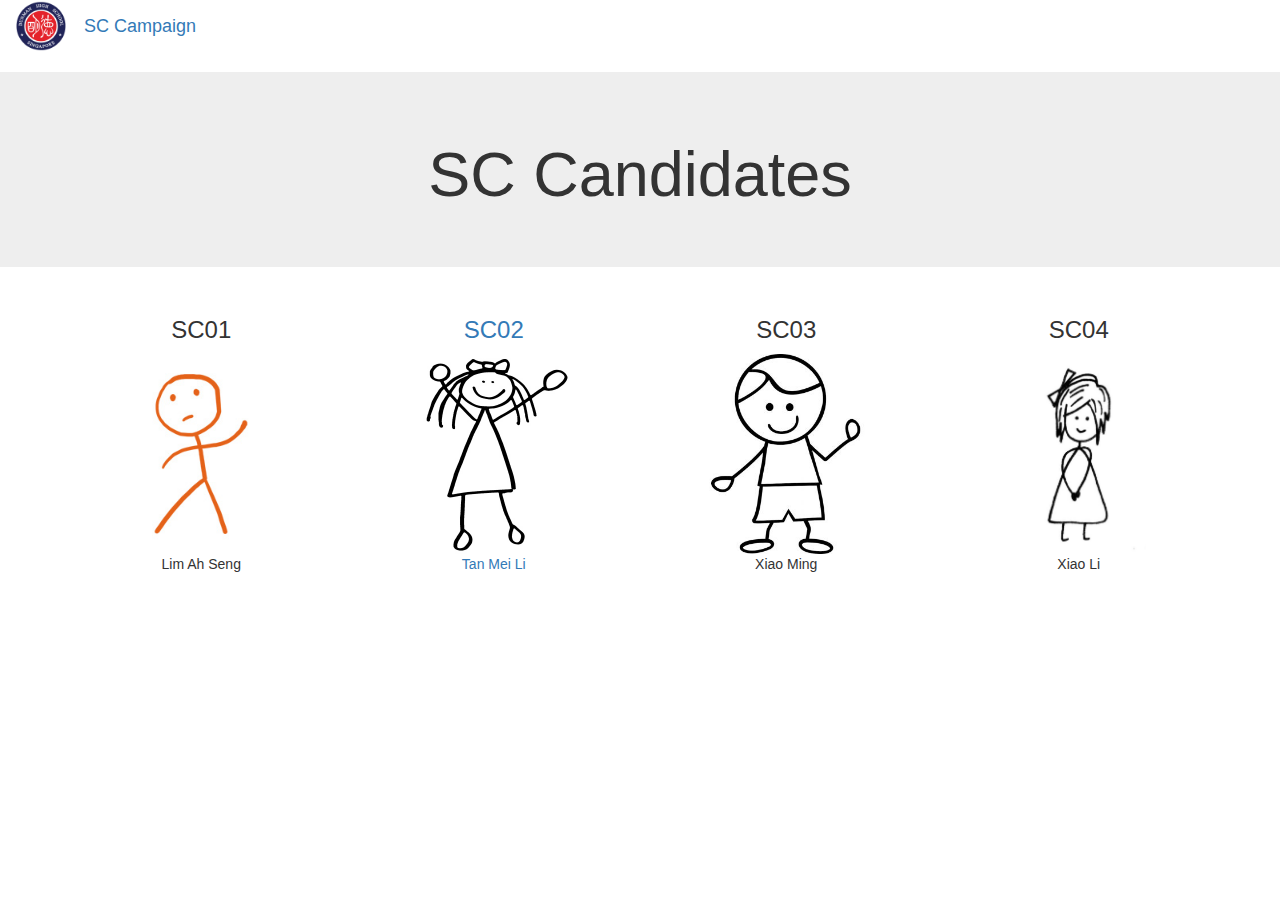
<file: index.html>
<!DOCTYPE html>
<html lang="en">

<head>
    <title>Bootstrap Example</title>
    <meta charset="utf-8">
    <meta name="viewport" content="width=device-width, initial-scale=1">
    <link rel="stylesheet" href="https://maxcdn.bootstrapcdn.com/bootstrap/3.4.1/css/bootstrap.min.css">
    <script src="https://ajax.googleapis.com/ajax/libs/jquery/3.4.1/jquery.min.js"></script>
    <script src="https://maxcdn.bootstrapcdn.com/bootstrap/3.4.1/js/bootstrap.min.js"></script>

    <link rel="stylesheet" href="assets/css/index.css">
</head>

<body>

    <nav class="navbar ">
        <div class="container-fluid">
            <div class="navbar-header">
                <button type="button" class="navbar-toggle" data-toggle="collapse" data-target="#myNavbar">
                    <span class="icon-bar"></span>
                    <span class="icon-bar"></span>
                    <span class="icon-bar"></span>
                </button>
                <a class="navbar-left"><img src="assets/img/school-logo.png" height="50" width:="50"></a>
                <a class="navbar-brand" href="index.html">SC Campaign</a>
            </div>
            <!--div class="collapse navbar-collapse" id="myNavbar">
                <ul class="nav navbar-nav">
                    <li class="active"><a href="/">Home</a></li>
                    <li class="dropdown">
                        <a class="dropdown-toggle" data-toggle="dropdown" href="#">Page 1 <span class="caret"></span></a>
                        <ul class="dropdown-menu">
                            <li><a href="#">Page 1-1</a></li>
                            <li><a href="#">Page 1-2</a></li>
                            <li><a href="#">Page 1-3</a></li>
                        </ul>
                    </li>
                    <li><a href="#">Page 2</a></li>
                    <li><a href="#">Page 3</a></li>
                </ul>
                <ul class="nav navbar-nav navbar-right">
                    <li><a href="#"><span class="glyphicon glyphicon-user"></span> Sign Up</a></li>
                    <li><a href="#"><span class="glyphicon glyphicon-log-in"></span> Login</a></li>
                </ul>
            </!--div-->
        </div>
    </nav>

    <div class="jumbotron text-center">
        <h1>SC Candidates</h1>
    </div>

    <div class="container">
        <div class="row text-center">
            <div class="col-sm-3" data-toggle="modal" data-target="#modal_demo">
                <h3>SC01</h3>
                    <img src="assets/img/student-data/demo-profile-1.png" height="200" width:="200">
                <p class="name">Lim Ah Seng</p>
            </div>
            <div class="col-sm-3">
                <a href="candidates/sc02.html">
                <h3>SC02</h3>
                <img src="assets/img/student-data/demo-profile-2.png" height="200" width:="200">
                <p class="name">Tan Mei Li</p>
                </a>
            </div>
            <div class="col-sm-3" data-toggle="modal" data-target="#modal_demo">
                <h3>SC03</h3>
                <img src="assets/img/student-data/demo-profile-3.png" height="200" width:="200">
                <p class="name">Xiao Ming</p>
            </div>
            <div class="col-sm-3" data-toggle="modal" data-target="#modal_demo">
                <h3>SC04</h3>
                <img src="assets/img/student-data/demo-profile-4.png" height="200" width:="200">
                <p class="name">Xiao Li</p>
            </div>
        </div>
    </div>

    <div id="modal_demo" class="modal fade" role="dialog">
        <div class="modal-dialog modal-lg text-center">
    
            <!-- Modal content-->
            <div class="modal-content">
                <div class="modal-header">
                    <button type="button" class="close" data-dismiss="modal">&times;</button>
                    <h2 class="modal-title">SC01</h2>
                </div>
                
                <!-- Insert Youtube link below -->
                <iframe width="100%" height="500" src="https://www.youtube.com/embed/F1M6j4kiaNs" 
                allowfullscreen="allowfullscreen"
                mozallowfullscreen="mozallowfullscreen" 
                msallowfullscreen="msallowfullscreen" 
                oallowfullscreen="oallowfullscreen" 
                webkitallowfullscreen="webkitallowfullscreen">
                </iframe>

                <!-- Insert instagram embed link here -->
                <blockquote class="instagram-media" data-instgrm-captioned
                    data-instgrm-permalink="https://www.instagram.com/tv/B-bpzPOg8gq/?utm_source=ig_embed&amp;utm_campaign=loading"
                    data-instgrm-version="12"
                    style=" background:#FFF; border:0; border-radius:3px; box-shadow:0 0 1px 0 rgba(0,0,0,0.5),0 1px 10px 0 rgba(0,0,0,0.15); margin: 1px; max-width:540px; min-width:326px; padding:0; width:99.375%; width:-webkit-calc(100% - 2px); width:calc(100% - 2px);">
                    <div style="padding:16px;"> <a
                            href="https://www.instagram.com/tv/B-bpzPOg8gq/?utm_source=ig_embed&amp;utm_campaign=loading"
                            style=" background:#FFFFFF; line-height:0; padding:0 0; text-align:center; text-decoration:none; width:100%;"
                            target="_blank">
                            <div style=" display: flex; flex-direction: row; align-items: center;">
                                <div
                                    style="background-color: #F4F4F4; border-radius: 50%; flex-grow: 0; height: 40px; margin-right: 14px; width: 40px;">
                                </div>
                                <div style="display: flex; flex-direction: column; flex-grow: 1; justify-content: center;">
                                    <div
                                        style=" background-color: #F4F4F4; border-radius: 4px; flex-grow: 0; height: 14px; margin-bottom: 6px; width: 100px;">
                                    </div>
                                    <div
                                        style=" background-color: #F4F4F4; border-radius: 4px; flex-grow: 0; height: 14px; width: 60px;">
                                    </div>
                                </div>
                            </div>
                            <div style="padding: 19% 0;"></div>
                            <div style="display:block; height:50px; margin:0 auto 12px; width:50px;"><svg width="50px" height="50px"
                                    viewBox="0 0 60 60" version="1.1" xmlns="https://www.w3.org/2000/svg"
                                    xmlns:xlink="https://www.w3.org/1999/xlink">
                                    <g stroke="none" stroke-width="1" fill="none" fill-rule="evenodd">
                                        <g transform="translate(-511.000000, -20.000000)" fill="#000000">
                                            <g>
                                                <path
                                                    d="M556.869,30.41 C554.814,30.41 553.148,32.076 553.148,34.131 C553.148,36.186 554.814,37.852 556.869,37.852 C558.924,37.852 560.59,36.186 560.59,34.131 C560.59,32.076 558.924,30.41 556.869,30.41 M541,60.657 C535.114,60.657 530.342,55.887 530.342,50 C530.342,44.114 535.114,39.342 541,39.342 C546.887,39.342 551.658,44.114 551.658,50 C551.658,55.887 546.887,60.657 541,60.657 M541,33.886 C532.1,33.886 524.886,41.1 524.886,50 C524.886,58.899 532.1,66.113 541,66.113 C549.9,66.113 557.115,58.899 557.115,50 C557.115,41.1 549.9,33.886 541,33.886 M565.378,62.101 C565.244,65.022 564.756,66.606 564.346,67.663 C563.803,69.06 563.154,70.057 562.106,71.106 C561.058,72.155 560.06,72.803 558.662,73.347 C557.607,73.757 556.021,74.244 553.102,74.378 C549.944,74.521 548.997,74.552 541,74.552 C533.003,74.552 532.056,74.521 528.898,74.378 C525.979,74.244 524.393,73.757 523.338,73.347 C521.94,72.803 520.942,72.155 519.894,71.106 C518.846,70.057 518.197,69.06 517.654,67.663 C517.244,66.606 516.755,65.022 516.623,62.101 C516.479,58.943 516.448,57.996 516.448,50 C516.448,42.003 516.479,41.056 516.623,37.899 C516.755,34.978 517.244,33.391 517.654,32.338 C518.197,30.938 518.846,29.942 519.894,28.894 C520.942,27.846 521.94,27.196 523.338,26.654 C524.393,26.244 525.979,25.756 528.898,25.623 C532.057,25.479 533.004,25.448 541,25.448 C548.997,25.448 549.943,25.479 553.102,25.623 C556.021,25.756 557.607,26.244 558.662,26.654 C560.06,27.196 561.058,27.846 562.106,28.894 C563.154,29.942 563.803,30.938 564.346,32.338 C564.756,33.391 565.244,34.978 565.378,37.899 C565.522,41.056 565.552,42.003 565.552,50 C565.552,57.996 565.522,58.943 565.378,62.101 M570.82,37.631 C570.674,34.438 570.167,32.258 569.425,30.349 C568.659,28.377 567.633,26.702 565.965,25.035 C564.297,23.368 562.623,22.342 560.652,21.575 C558.743,20.834 556.562,20.326 553.369,20.18 C550.169,20.033 549.148,20 541,20 C532.853,20 531.831,20.033 528.631,20.18 C525.438,20.326 523.257,20.834 521.349,21.575 C519.376,22.342 517.703,23.368 516.035,25.035 C514.368,26.702 513.342,28.377 512.574,30.349 C511.834,32.258 511.326,34.438 511.181,37.631 C511.035,40.831 511,41.851 511,50 C511,58.147 511.035,59.17 511.181,62.369 C511.326,65.562 511.834,67.743 512.574,69.651 C513.342,71.625 514.368,73.296 516.035,74.965 C517.703,76.634 519.376,77.658 521.349,78.425 C523.257,79.167 525.438,79.673 528.631,79.82 C531.831,79.965 532.853,80.001 541,80.001 C549.148,80.001 550.169,79.965 553.369,79.82 C556.562,79.673 558.743,79.167 560.652,78.425 C562.623,77.658 564.297,76.634 565.965,74.965 C567.633,73.296 568.659,71.625 569.425,69.651 C570.167,67.743 570.674,65.562 570.82,62.369 C570.966,59.17 571,58.147 571,50 C571,41.851 570.966,40.831 570.82,37.631">
                                                </path>
                                            </g>
                                        </g>
                                    </g>
                                </svg></div>
                            <div style="padding-top: 8px;">
                                <div
                                    style=" color:#3897f0; font-family:Arial,sans-serif; font-size:14px; font-style:normal; font-weight:550; line-height:18px;">
                                    View this post on Instagram</div>
                            </div>
                            <div style="padding: 12.5% 0;"></div>
                            <div style="display: flex; flex-direction: row; margin-bottom: 14px; align-items: center;">
                                <div>
                                    <div
                                        style="background-color: #F4F4F4; border-radius: 50%; height: 12.5px; width: 12.5px; transform: translateX(0px) translateY(7px);">
                                    </div>
                                    <div
                                        style="background-color: #F4F4F4; height: 12.5px; transform: rotate(-45deg) translateX(3px) translateY(1px); width: 12.5px; flex-grow: 0; margin-right: 14px; margin-left: 2px;">
                                    </div>
                                    <div
                                        style="background-color: #F4F4F4; border-radius: 50%; height: 12.5px; width: 12.5px; transform: translateX(9px) translateY(-18px);">
                                    </div>
                                </div>
                                <div style="margin-left: 8px;">
                                    <div
                                        style=" background-color: #F4F4F4; border-radius: 50%; flex-grow: 0; height: 20px; width: 20px;">
                                    </div>
                                    <div
                                        style=" width: 0; height: 0; border-top: 2px solid transparent; border-left: 6px solid #f4f4f4; border-bottom: 2px solid transparent; transform: translateX(16px) translateY(-4px) rotate(30deg)">
                                    </div>
                                </div>
                                <div style="margin-left: auto;">
                                    <div
                                        style=" width: 0px; border-top: 8px solid #F4F4F4; border-right: 8px solid transparent; transform: translateY(16px);">
                                    </div>
                                    <div
                                        style=" background-color: #F4F4F4; flex-grow: 0; height: 12px; width: 16px; transform: translateY(-4px);">
                                    </div>
                                    <div
                                        style=" width: 0; height: 0; border-top: 8px solid #F4F4F4; border-left: 8px solid transparent; transform: translateY(-4px) translateX(8px);">
                                    </div>
                                </div>
                            </div>
                        </a>
                        <p style=" margin:8px 0 0 0; padding:0 4px;"> <a
                                href="https://www.instagram.com/tv/B-bpzPOg8gq/?utm_source=ig_embed&amp;utm_campaign=loading"
                                style=" color:#000; font-family:Arial,sans-serif; font-size:14px; font-style:normal; font-weight:normal; line-height:17px; text-decoration:none; word-wrap:break-word;"
                                target="_blank">🤍❤️💙 Here’s a little throwback to some of the memorable events in Term 1 and hope that
                                everyone had a meaningful and enjoyable Term 1 together 🥰 Also, in light of the current situation of
                                COVID-19, Term 2 might not seem as exciting and joyous, but let’s all fight through the virus together
                                and make the most out of this ten weeks 😋 德明加油! ✨💪🏻 📸: @dhshoot_ and you #throwback #DHYPE</a></p>
                        <p
                            style=" color:#c9c8cd; font-family:Arial,sans-serif; font-size:14px; line-height:17px; margin-bottom:0; margin-top:8px; overflow:hidden; padding:8px 0 7px; text-align:center; text-overflow:ellipsis; white-space:nowrap;">
                            A post shared by <a href="https://www.instagram.com/_d.hype/?utm_source=ig_embed&amp;utm_campaign=loading"
                                style=" color:#c9c8cd; font-family:Arial,sans-serif; font-size:14px; font-style:normal; font-weight:normal; line-height:17px;"
                                target="_blank"> Dunman High School Official</a> (@_d.hype) on <time
                                style=" font-family:Arial,sans-serif; font-size:14px; line-height:17px;"
                                datetime="2020-04-01T08:53:11+00:00">Apr 1, 2020 at 1:53am PDT</time></p>
                    </div>
                </blockquote>
                <script async src="//www.instagram.com/embed.js"></script>
                
                <div class="modal-footer">
                    <button type="button" class="btn btn-primary" data-dismiss="modal">Close</button>
                </div>
            </div>
        </div>
    </div>

</body>

</html>
</file>
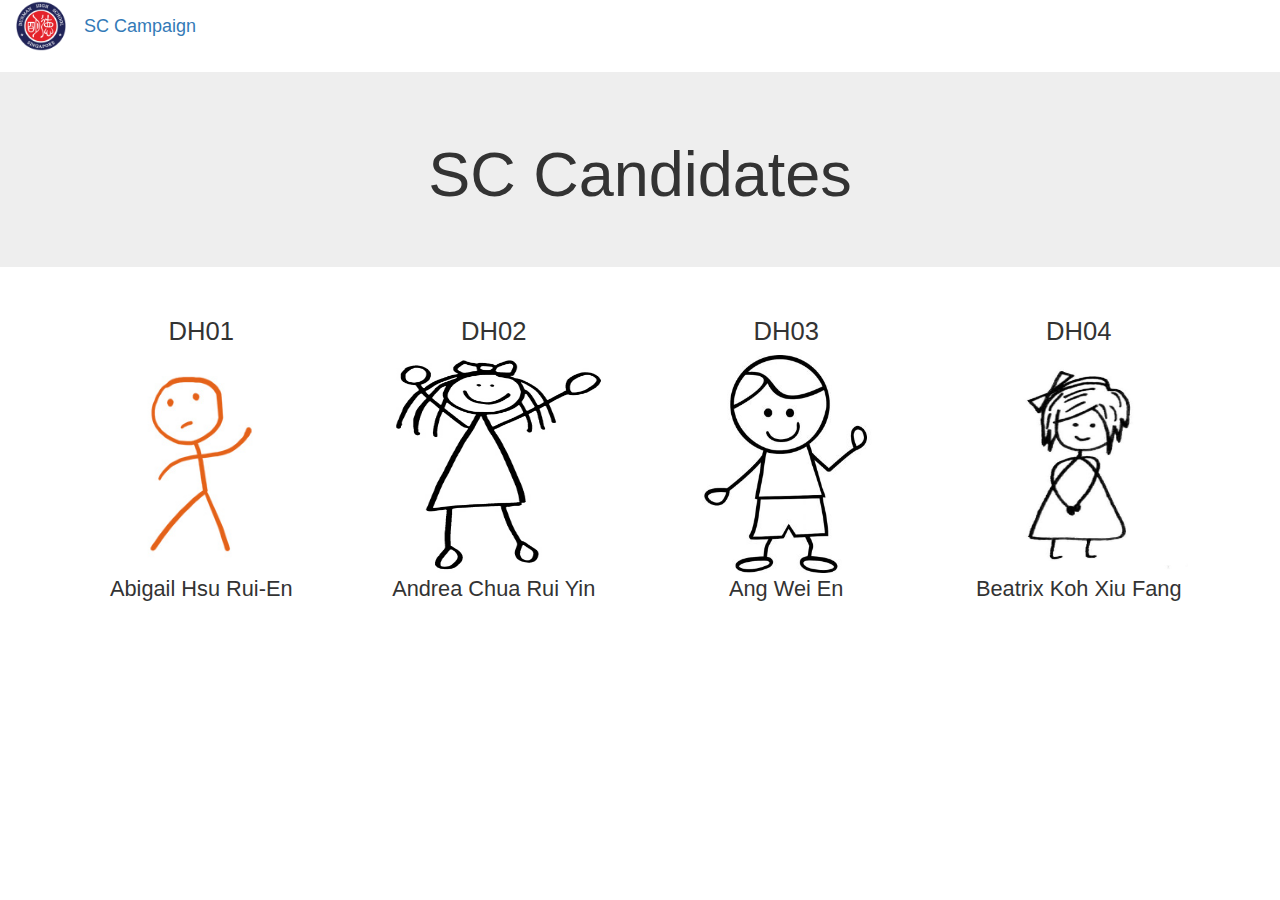
<file: jh_candidates.html>
<!DOCTYPE html>
<html lang="en">

<head>
    <title>SC Campaign Candidates</title>
    <meta charset="utf-8">
    <meta name="viewport" content="width=device-width, initial-scale=1">
    <link rel="stylesheet" href="https://maxcdn.bootstrapcdn.com/bootstrap/3.4.1/css/bootstrap.min.css">
    <script src="https://ajax.googleapis.com/ajax/libs/jquery/3.4.1/jquery.min.js"></script>
    <script src="https://maxcdn.bootstrapcdn.com/bootstrap/3.4.1/js/bootstrap.min.js"></script>

    <link rel="stylesheet" href="assets/css/index.css">
</head>

<body>

    <nav class="navbar ">
        <div class="container-fluid">
            <div class="navbar-header">
                <a class="navbar-left"><img src="assets/img/school-logo.png" height="50" width:="50"></a>
                <a class="navbar-brand" href="index.html">SC Campaign</a>
            </div>
        </div>
    </nav>

    <div class="jumbotron text-center">
        <h1>SC Candidates</h1>
    </div>

    <div class="container">

        <div class="row text-center">
            <!-- Each row can hold 4 profiles -->
            <!-- Copy and paste line 32 to line 58 -->
            <!-- IMPORTANT!! in the line below there is data-target="#modal_sc01", this will link to the "popup" where youtube videos/instagram posts can be viewed -->
            <div class="col-xs-3" data-toggle="modal" data-target="#modal_sc01">
                <h3 class="student-id">DH01</h3>
                <!-- below is the path/link to the sc profile pictures, just rename the files accordingly and place them in the student-data folder-->
                <img src="assets/img/student-data/demo-profile-1.png" class="student-img">
                <p class="student-name">Abigail Hsu Rui-En</p>
            </div>
            <div class="col-xs-3" data-toggle="modal" data-target="#modal_sc02">
                <h3 class="student-id">DH02</h3>
                <img src="assets/img/student-data/demo-profile-2.png" class="student-img">
                <p class="student-name">Andrea Chua Rui Yin</p>
            </div>
            <div class="col-xs-3" data-toggle="modal" data-target="#modal_sc03">
                <h3 class="student-id">DH03</h3>
                <img src="assets/img/student-data/demo-profile-3.png" class="student-img">
                <p class="student-name">Ang Wei En</p>
            </div>
            <div class="col-xs-3" data-toggle="modal" data-target="#modal_sc04">
                <h3 class="student-id">DH04</h3>
                <img src="assets/img/student-data/demo-profile-4.png" class="student-img">
                <p class="student-name">Beatrix Koh Xiu Fang</p>
            </div>

        </div>

    </div>


    <!-- IMPORTANT!! id="modal_sc01" (below) must correspond directly to the "data-target" attribute in student profiles -->
    <div id="modal_sc01" class="modal fade" role="dialog">
        <div class="modal-dialog modal-lg text-center">
            <div class="modal-content">
                <div class="modal-header">
                    <button type="button" class="close" data-dismiss="modal">&times;</button>
                    <!-- Candidate ID goes below -->
                    <h2 class="modal-title">SC01</h2>
                </div>

                <!-- Insert Youtube link below -->
                <iframe src="https://www.youtube.com/embed/F1M6j4kiaNs" allowfullscreen="allowfullscreen"
                    mozallowfullscreen="mozallowfullscreen" msallowfullscreen="msallowfullscreen"
                    oallowfullscreen="oallowfullscreen" webkitallowfullscreen="webkitallowfullscreen">
                </iframe>

                <!-- Insert instagram embed link below - can go to instagram post and click "Copy embed link" -->
                <blockquote class="instagram-media" data-instgrm-captioned
                    data-instgrm-permalink="https://www.instagram.com/tv/B-bpzPOg8gq/?utm_source=ig_embed&amp;utm_campaign=loading"
                    data-instgrm-version="12"
                    style=" background:#FFF; border:0; border-radius:3px; box-shadow:0 0 1px 0 rgba(0,0,0,0.5),0 1px 10px 0 rgba(0,0,0,0.15); margin: 1px; max-width:540px; min-width:326px; padding:0; width:99.375%; width:-webkit-calc(100% - 2px); width:calc(100% - 2px);">
                    <div style="padding:16px;"> <a
                            href="https://www.instagram.com/tv/B-bpzPOg8gq/?utm_source=ig_embed&amp;utm_campaign=loading"
                            style=" background:#FFFFFF; line-height:0; padding:0 0; text-align:center; text-decoration:none; width:100%;"
                            target="_blank">
                            <div style=" display: flex; flex-direction: row; align-items: center;">
                                <div
                                    style="background-color: #F4F4F4; border-radius: 50%; flex-grow: 0; height: 40px; margin-right: 14px; width: 40px;">
                                </div>
                                <div
                                    style="display: flex; flex-direction: column; flex-grow: 1; justify-content: center;">
                                    <div
                                        style=" background-color: #F4F4F4; border-radius: 4px; flex-grow: 0; height: 14px; margin-bottom: 6px; width: 100px;">
                                    </div>
                                    <div
                                        style=" background-color: #F4F4F4; border-radius: 4px; flex-grow: 0; height: 14px; width: 60px;">
                                    </div>
                                </div>
                            </div>
                            <div style="padding: 19% 0;"></div>
                            <div style="display:block; height:50px; margin:0 auto 12px; width:50px;"><svg width="50px"
                                    height="50px" viewBox="0 0 60 60" version="1.1" xmlns="https://www.w3.org/2000/svg"
                                    xmlns:xlink="https://www.w3.org/1999/xlink">
                                    <g stroke="none" stroke-width="1" fill="none" fill-rule="evenodd">
                                        <g transform="translate(-511.000000, -20.000000)" fill="#000000">
                                            <g>
                                                <path
                                                    d="M556.869,30.41 C554.814,30.41 553.148,32.076 553.148,34.131 C553.148,36.186 554.814,37.852 556.869,37.852 C558.924,37.852 560.59,36.186 560.59,34.131 C560.59,32.076 558.924,30.41 556.869,30.41 M541,60.657 C535.114,60.657 530.342,55.887 530.342,50 C530.342,44.114 535.114,39.342 541,39.342 C546.887,39.342 551.658,44.114 551.658,50 C551.658,55.887 546.887,60.657 541,60.657 M541,33.886 C532.1,33.886 524.886,41.1 524.886,50 C524.886,58.899 532.1,66.113 541,66.113 C549.9,66.113 557.115,58.899 557.115,50 C557.115,41.1 549.9,33.886 541,33.886 M565.378,62.101 C565.244,65.022 564.756,66.606 564.346,67.663 C563.803,69.06 563.154,70.057 562.106,71.106 C561.058,72.155 560.06,72.803 558.662,73.347 C557.607,73.757 556.021,74.244 553.102,74.378 C549.944,74.521 548.997,74.552 541,74.552 C533.003,74.552 532.056,74.521 528.898,74.378 C525.979,74.244 524.393,73.757 523.338,73.347 C521.94,72.803 520.942,72.155 519.894,71.106 C518.846,70.057 518.197,69.06 517.654,67.663 C517.244,66.606 516.755,65.022 516.623,62.101 C516.479,58.943 516.448,57.996 516.448,50 C516.448,42.003 516.479,41.056 516.623,37.899 C516.755,34.978 517.244,33.391 517.654,32.338 C518.197,30.938 518.846,29.942 519.894,28.894 C520.942,27.846 521.94,27.196 523.338,26.654 C524.393,26.244 525.979,25.756 528.898,25.623 C532.057,25.479 533.004,25.448 541,25.448 C548.997,25.448 549.943,25.479 553.102,25.623 C556.021,25.756 557.607,26.244 558.662,26.654 C560.06,27.196 561.058,27.846 562.106,28.894 C563.154,29.942 563.803,30.938 564.346,32.338 C564.756,33.391 565.244,34.978 565.378,37.899 C565.522,41.056 565.552,42.003 565.552,50 C565.552,57.996 565.522,58.943 565.378,62.101 M570.82,37.631 C570.674,34.438 570.167,32.258 569.425,30.349 C568.659,28.377 567.633,26.702 565.965,25.035 C564.297,23.368 562.623,22.342 560.652,21.575 C558.743,20.834 556.562,20.326 553.369,20.18 C550.169,20.033 549.148,20 541,20 C532.853,20 531.831,20.033 528.631,20.18 C525.438,20.326 523.257,20.834 521.349,21.575 C519.376,22.342 517.703,23.368 516.035,25.035 C514.368,26.702 513.342,28.377 512.574,30.349 C511.834,32.258 511.326,34.438 511.181,37.631 C511.035,40.831 511,41.851 511,50 C511,58.147 511.035,59.17 511.181,62.369 C511.326,65.562 511.834,67.743 512.574,69.651 C513.342,71.625 514.368,73.296 516.035,74.965 C517.703,76.634 519.376,77.658 521.349,78.425 C523.257,79.167 525.438,79.673 528.631,79.82 C531.831,79.965 532.853,80.001 541,80.001 C549.148,80.001 550.169,79.965 553.369,79.82 C556.562,79.673 558.743,79.167 560.652,78.425 C562.623,77.658 564.297,76.634 565.965,74.965 C567.633,73.296 568.659,71.625 569.425,69.651 C570.167,67.743 570.674,65.562 570.82,62.369 C570.966,59.17 571,58.147 571,50 C571,41.851 570.966,40.831 570.82,37.631">
                                                </path>
                                            </g>
                                        </g>
                                    </g>
                                </svg></div>
                            <div style="padding-top: 8px;">
                                <div
                                    style=" color:#3897f0; font-family:Arial,sans-serif; font-size:14px; font-style:normal; font-weight:550; line-height:18px;">
                                    View this post on Instagram</div>
                            </div>
                            <div style="padding: 12.5% 0;"></div>
                            <div style="display: flex; flex-direction: row; margin-bottom: 14px; align-items: center;">
                                <div>
                                    <div
                                        style="background-color: #F4F4F4; border-radius: 50%; height: 12.5px; width: 12.5px; transform: translateX(0px) translateY(7px);">
                                    </div>
                                    <div
                                        style="background-color: #F4F4F4; height: 12.5px; transform: rotate(-45deg) translateX(3px) translateY(1px); width: 12.5px; flex-grow: 0; margin-right: 14px; margin-left: 2px;">
                                    </div>
                                    <div
                                        style="background-color: #F4F4F4; border-radius: 50%; height: 12.5px; width: 12.5px; transform: translateX(9px) translateY(-18px);">
                                    </div>
                                </div>
                                <div style="margin-left: 8px;">
                                    <div
                                        style=" background-color: #F4F4F4; border-radius: 50%; flex-grow: 0; height: 20px; width: 20px;">
                                    </div>
                                    <div
                                        style=" width: 0; height: 0; border-top: 2px solid transparent; border-left: 6px solid #f4f4f4; border-bottom: 2px solid transparent; transform: translateX(16px) translateY(-4px) rotate(30deg)">
                                    </div>
                                </div>
                                <div style="margin-left: auto;">
                                    <div
                                        style=" width: 0px; border-top: 8px solid #F4F4F4; border-right: 8px solid transparent; transform: translateY(16px);">
                                    </div>
                                    <div
                                        style=" background-color: #F4F4F4; flex-grow: 0; height: 12px; width: 16px; transform: translateY(-4px);">
                                    </div>
                                    <div
                                        style=" width: 0; height: 0; border-top: 8px solid #F4F4F4; border-left: 8px solid transparent; transform: translateY(-4px) translateX(8px);">
                                    </div>
                                </div>
                            </div>
                        </a>
                        <p style=" margin:8px 0 0 0; padding:0 4px;"> <a
                                href="https://www.instagram.com/tv/B-bpzPOg8gq/?utm_source=ig_embed&amp;utm_campaign=loading"
                                style=" color:#000; font-family:Arial,sans-serif; font-size:14px; font-style:normal; font-weight:normal; line-height:17px; text-decoration:none; word-wrap:break-word;"
                                target="_blank">🤍❤️💙 Here’s a little throwback to some of the memorable events in Term
                                1 and hope that
                                everyone had a meaningful and enjoyable Term 1 together 🥰 Also, in light of the current
                                situation of
                                COVID-19, Term 2 might not seem as exciting and joyous, but let’s all fight through the
                                virus together
                                and make the most out of this ten weeks 😋 德明加油! ✨💪🏻 📸: @dhshoot_ and you #throwback
                                #DHYPE</a></p>
                        <p
                            style=" color:#c9c8cd; font-family:Arial,sans-serif; font-size:14px; line-height:17px; margin-bottom:0; margin-top:8px; overflow:hidden; padding:8px 0 7px; text-align:center; text-overflow:ellipsis; white-space:nowrap;">
                            A post shared by <a
                                href="https://www.instagram.com/_d.hype/?utm_source=ig_embed&amp;utm_campaign=loading"
                                style=" color:#c9c8cd; font-family:Arial,sans-serif; font-size:14px; font-style:normal; font-weight:normal; line-height:17px;"
                                target="_blank"> Dunman High School Official</a> (@_d.hype) on <time
                                style=" font-family:Arial,sans-serif; font-size:14px; line-height:17px;"
                                datetime="2020-04-01T08:53:11+00:00">Apr 1, 2020 at 1:53am PDT</time></p>
                    </div>
                </blockquote>
                <script async src="//www.instagram.com/embed.js"></script>

                <div class="modal-footer">
                    <button type="button" class="btn btn-primary" data-dismiss="modal">Close</button>
                </div>
            </div>
        </div>
    </div>

    <!-- template to copy and paste (line 185 to 209), remember to modify "id" (below) for respective student profiles -->
    <div id="modal_sc02" class="modal fade" role="dialog">
        <div class="modal-dialog modal-lg text-center">
            <div class="modal-content">
                <div class="modal-header">
                    <button type="button" class="close" data-dismiss="modal">&times;</button>
                    <!-- Candidate ID goes below -->
                    <h2 class="modal-title">SC02</h2>
                </div>

                <!-- Insert Youtube link below -->
                <iframe src="https://www.youtube.com/embed/F1M6j4kiaNs" allowfullscreen="allowfullscreen"
                    mozallowfullscreen="mozallowfullscreen" msallowfullscreen="msallowfullscreen"
                    oallowfullscreen="oallowfullscreen" webkitallowfullscreen="webkitallowfullscreen">
                </iframe>

                <!-- Insert instagram embed link below - can go to instagram post and click "Copy embed link" -->


                <div class="modal-footer">
                    <button type="button" class="btn btn-primary" data-dismiss="modal">Close</button>
                </div>
            </div>
        </div>
    </div>

</body>

</html>
</file>
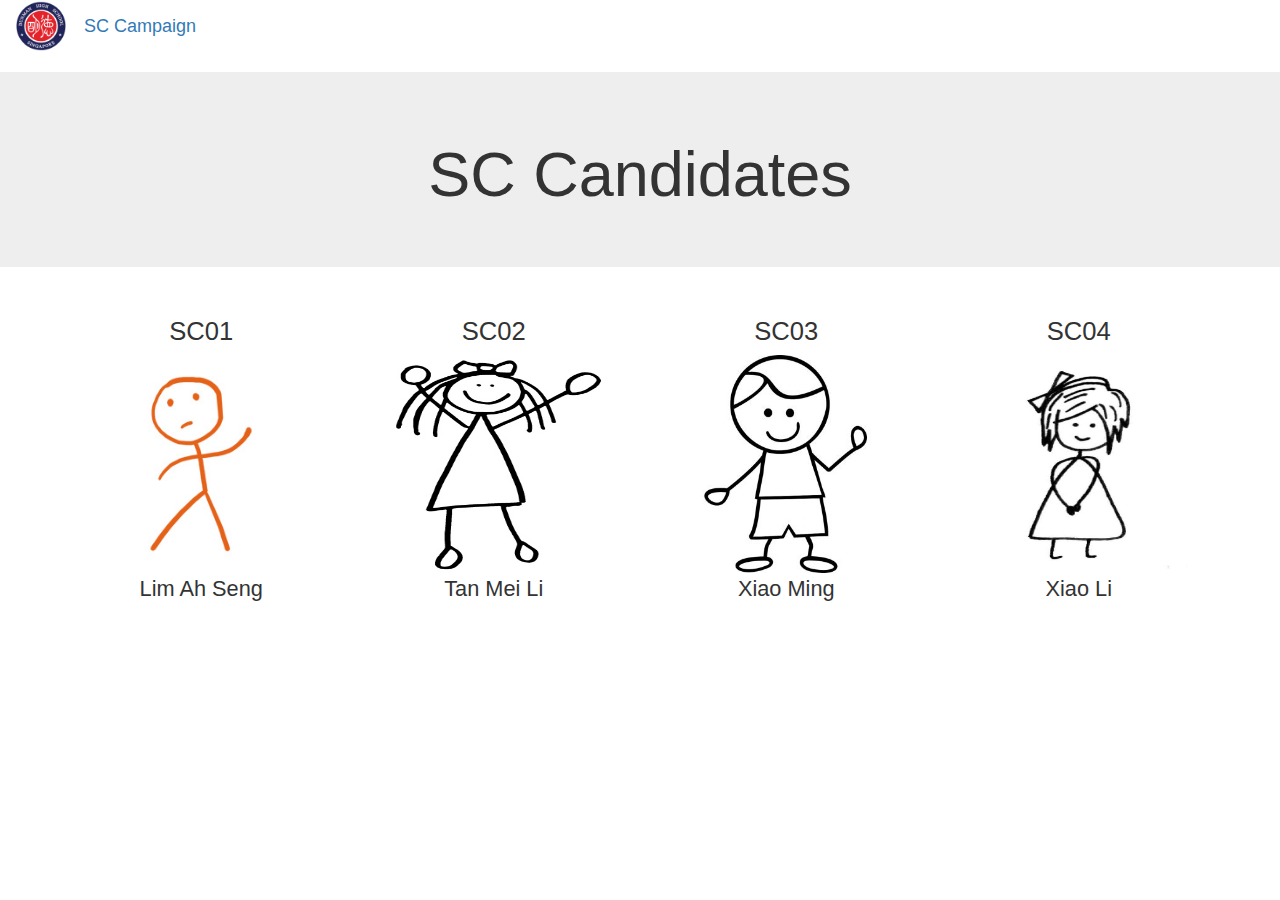
<file: sh_candidates.html>
<!DOCTYPE html>
<html lang="en">

<head>
    <title>SC Campaign Candidates</title>
    <meta charset="utf-8">
    <meta name="viewport" content="width=device-width, initial-scale=1">
    <link rel="stylesheet" href="https://maxcdn.bootstrapcdn.com/bootstrap/3.4.1/css/bootstrap.min.css">
    <script src="https://ajax.googleapis.com/ajax/libs/jquery/3.4.1/jquery.min.js"></script>
    <script src="https://maxcdn.bootstrapcdn.com/bootstrap/3.4.1/js/bootstrap.min.js"></script>

    <link rel="stylesheet" href="assets/css/index.css">
</head>

<body>

    <nav class="navbar ">
        <div class="container-fluid">
            <div class="navbar-header">
                <a class="navbar-left"><img src="assets/img/school-logo.png" height="50" width:="50"></a>
                <a class="navbar-brand" href="index.html">SC Campaign</a>
            </div>
        </div>
    </nav>

    <div class="jumbotron text-center">
        <h1>SC Candidates</h1>
    </div>

    <div class="container">

        <div class="row text-center">
            <!-- Each row can hold 4 profiles -->
            <!-- Copy and paste line 32 to line 56 -->
            <!-- IMPORTANT!! in the line below there is data-target="#modal_sc01", this will link to the "popup" where youtube videos/instagram posts can be viewed -->
            <div class="col-xs-3" data-toggle="modal" data-target="#modal_sc01">
                <h3 class="student-id">SC01</h3>
                <img src="assets/img/student-data/demo-profile-1.png" class="student-img">
                <p class="student-name">Lim Ah Seng</p>
            </div>
            <div class="col-xs-3" data-toggle="modal" data-target="#modal_sc02">
                <h3 class="student-id">SC02</h3>
                <img src="assets/img/student-data/demo-profile-2.png" class="student-img">
                <p class="student-name">Tan Mei Li</p>
            </div>
            <div class="col-xs-3" data-toggle="modal" data-target="#modal_sc03">
                <h3 class="student-id">SC03</h3>
                <img src="assets/img/student-data/demo-profile-3.png" class="student-img">
                <p class="student-name">Xiao Ming</p>
            </div>
            <div class="col-xs-3" data-toggle="modal" data-target="#modal_sc04">
                <h3 class="student-id">SC04</h3>
                <img src="assets/img/student-data/demo-profile-4.png" class="student-img">
                <p class="student-name">Xiao Li</p>
            </div>

        </div>

    </div>


    <!-- IMPORTANT!! id="modal_sc01" (below) must correspond directly to the "data-target" attribute in student profiles -->
    <div id="modal_sc01" class="modal fade" role="dialog">
        <div class="modal-dialog modal-lg text-center">
            <div class="modal-content">
                <div class="modal-header">
                    <button type="button" class="close" data-dismiss="modal">&times;</button>
                    <!-- Candidate ID goes below -->
                    <h2 class="modal-title">SC01</h2>
                </div>

                <!-- Insert Youtube link below -->
                <iframe src="https://www.youtube.com/embed/F1M6j4kiaNs" allowfullscreen="allowfullscreen"
                    mozallowfullscreen="mozallowfullscreen" msallowfullscreen="msallowfullscreen"
                    oallowfullscreen="oallowfullscreen" webkitallowfullscreen="webkitallowfullscreen">
                </iframe>

                <!-- Insert instagram embed link below - can go to instagram post and click "Copy embed link" -->
                <blockquote class="instagram-media" data-instgrm-captioned
                    data-instgrm-permalink="https://www.instagram.com/tv/B-bpzPOg8gq/?utm_source=ig_embed&amp;utm_campaign=loading"
                    data-instgrm-version="12"
                    style=" background:#FFF; border:0; border-radius:3px; box-shadow:0 0 1px 0 rgba(0,0,0,0.5),0 1px 10px 0 rgba(0,0,0,0.15); margin: 1px; max-width:540px; min-width:326px; padding:0; width:99.375%; width:-webkit-calc(100% - 2px); width:calc(100% - 2px);">
                    <div style="padding:16px;"> <a
                            href="https://www.instagram.com/tv/B-bpzPOg8gq/?utm_source=ig_embed&amp;utm_campaign=loading"
                            style=" background:#FFFFFF; line-height:0; padding:0 0; text-align:center; text-decoration:none; width:100%;"
                            target="_blank">
                            <div style=" display: flex; flex-direction: row; align-items: center;">
                                <div
                                    style="background-color: #F4F4F4; border-radius: 50%; flex-grow: 0; height: 40px; margin-right: 14px; width: 40px;">
                                </div>
                                <div
                                    style="display: flex; flex-direction: column; flex-grow: 1; justify-content: center;">
                                    <div
                                        style=" background-color: #F4F4F4; border-radius: 4px; flex-grow: 0; height: 14px; margin-bottom: 6px; width: 100px;">
                                    </div>
                                    <div
                                        style=" background-color: #F4F4F4; border-radius: 4px; flex-grow: 0; height: 14px; width: 60px;">
                                    </div>
                                </div>
                            </div>
                            <div style="padding: 19% 0;"></div>
                            <div style="display:block; height:50px; margin:0 auto 12px; width:50px;"><svg width="50px"
                                    height="50px" viewBox="0 0 60 60" version="1.1" xmlns="https://www.w3.org/2000/svg"
                                    xmlns:xlink="https://www.w3.org/1999/xlink">
                                    <g stroke="none" stroke-width="1" fill="none" fill-rule="evenodd">
                                        <g transform="translate(-511.000000, -20.000000)" fill="#000000">
                                            <g>
                                                <path
                                                    d="M556.869,30.41 C554.814,30.41 553.148,32.076 553.148,34.131 C553.148,36.186 554.814,37.852 556.869,37.852 C558.924,37.852 560.59,36.186 560.59,34.131 C560.59,32.076 558.924,30.41 556.869,30.41 M541,60.657 C535.114,60.657 530.342,55.887 530.342,50 C530.342,44.114 535.114,39.342 541,39.342 C546.887,39.342 551.658,44.114 551.658,50 C551.658,55.887 546.887,60.657 541,60.657 M541,33.886 C532.1,33.886 524.886,41.1 524.886,50 C524.886,58.899 532.1,66.113 541,66.113 C549.9,66.113 557.115,58.899 557.115,50 C557.115,41.1 549.9,33.886 541,33.886 M565.378,62.101 C565.244,65.022 564.756,66.606 564.346,67.663 C563.803,69.06 563.154,70.057 562.106,71.106 C561.058,72.155 560.06,72.803 558.662,73.347 C557.607,73.757 556.021,74.244 553.102,74.378 C549.944,74.521 548.997,74.552 541,74.552 C533.003,74.552 532.056,74.521 528.898,74.378 C525.979,74.244 524.393,73.757 523.338,73.347 C521.94,72.803 520.942,72.155 519.894,71.106 C518.846,70.057 518.197,69.06 517.654,67.663 C517.244,66.606 516.755,65.022 516.623,62.101 C516.479,58.943 516.448,57.996 516.448,50 C516.448,42.003 516.479,41.056 516.623,37.899 C516.755,34.978 517.244,33.391 517.654,32.338 C518.197,30.938 518.846,29.942 519.894,28.894 C520.942,27.846 521.94,27.196 523.338,26.654 C524.393,26.244 525.979,25.756 528.898,25.623 C532.057,25.479 533.004,25.448 541,25.448 C548.997,25.448 549.943,25.479 553.102,25.623 C556.021,25.756 557.607,26.244 558.662,26.654 C560.06,27.196 561.058,27.846 562.106,28.894 C563.154,29.942 563.803,30.938 564.346,32.338 C564.756,33.391 565.244,34.978 565.378,37.899 C565.522,41.056 565.552,42.003 565.552,50 C565.552,57.996 565.522,58.943 565.378,62.101 M570.82,37.631 C570.674,34.438 570.167,32.258 569.425,30.349 C568.659,28.377 567.633,26.702 565.965,25.035 C564.297,23.368 562.623,22.342 560.652,21.575 C558.743,20.834 556.562,20.326 553.369,20.18 C550.169,20.033 549.148,20 541,20 C532.853,20 531.831,20.033 528.631,20.18 C525.438,20.326 523.257,20.834 521.349,21.575 C519.376,22.342 517.703,23.368 516.035,25.035 C514.368,26.702 513.342,28.377 512.574,30.349 C511.834,32.258 511.326,34.438 511.181,37.631 C511.035,40.831 511,41.851 511,50 C511,58.147 511.035,59.17 511.181,62.369 C511.326,65.562 511.834,67.743 512.574,69.651 C513.342,71.625 514.368,73.296 516.035,74.965 C517.703,76.634 519.376,77.658 521.349,78.425 C523.257,79.167 525.438,79.673 528.631,79.82 C531.831,79.965 532.853,80.001 541,80.001 C549.148,80.001 550.169,79.965 553.369,79.82 C556.562,79.673 558.743,79.167 560.652,78.425 C562.623,77.658 564.297,76.634 565.965,74.965 C567.633,73.296 568.659,71.625 569.425,69.651 C570.167,67.743 570.674,65.562 570.82,62.369 C570.966,59.17 571,58.147 571,50 C571,41.851 570.966,40.831 570.82,37.631">
                                                </path>
                                            </g>
                                        </g>
                                    </g>
                                </svg></div>
                            <div style="padding-top: 8px;">
                                <div
                                    style=" color:#3897f0; font-family:Arial,sans-serif; font-size:14px; font-style:normal; font-weight:550; line-height:18px;">
                                    View this post on Instagram</div>
                            </div>
                            <div style="padding: 12.5% 0;"></div>
                            <div style="display: flex; flex-direction: row; margin-bottom: 14px; align-items: center;">
                                <div>
                                    <div
                                        style="background-color: #F4F4F4; border-radius: 50%; height: 12.5px; width: 12.5px; transform: translateX(0px) translateY(7px);">
                                    </div>
                                    <div
                                        style="background-color: #F4F4F4; height: 12.5px; transform: rotate(-45deg) translateX(3px) translateY(1px); width: 12.5px; flex-grow: 0; margin-right: 14px; margin-left: 2px;">
                                    </div>
                                    <div
                                        style="background-color: #F4F4F4; border-radius: 50%; height: 12.5px; width: 12.5px; transform: translateX(9px) translateY(-18px);">
                                    </div>
                                </div>
                                <div style="margin-left: 8px;">
                                    <div
                                        style=" background-color: #F4F4F4; border-radius: 50%; flex-grow: 0; height: 20px; width: 20px;">
                                    </div>
                                    <div
                                        style=" width: 0; height: 0; border-top: 2px solid transparent; border-left: 6px solid #f4f4f4; border-bottom: 2px solid transparent; transform: translateX(16px) translateY(-4px) rotate(30deg)">
                                    </div>
                                </div>
                                <div style="margin-left: auto;">
                                    <div
                                        style=" width: 0px; border-top: 8px solid #F4F4F4; border-right: 8px solid transparent; transform: translateY(16px);">
                                    </div>
                                    <div
                                        style=" background-color: #F4F4F4; flex-grow: 0; height: 12px; width: 16px; transform: translateY(-4px);">
                                    </div>
                                    <div
                                        style=" width: 0; height: 0; border-top: 8px solid #F4F4F4; border-left: 8px solid transparent; transform: translateY(-4px) translateX(8px);">
                                    </div>
                                </div>
                            </div>
                        </a>
                        <p style=" margin:8px 0 0 0; padding:0 4px;"> <a
                                href="https://www.instagram.com/tv/B-bpzPOg8gq/?utm_source=ig_embed&amp;utm_campaign=loading"
                                style=" color:#000; font-family:Arial,sans-serif; font-size:14px; font-style:normal; font-weight:normal; line-height:17px; text-decoration:none; word-wrap:break-word;"
                                target="_blank">🤍❤️💙 Here’s a little throwback to some of the memorable events in Term
                                1 and hope that
                                everyone had a meaningful and enjoyable Term 1 together 🥰 Also, in light of the current
                                situation of
                                COVID-19, Term 2 might not seem as exciting and joyous, but let’s all fight through the
                                virus together
                                and make the most out of this ten weeks 😋 德明加油! ✨💪🏻 📸: @dhshoot_ and you #throwback
                                #DHYPE</a></p>
                        <p
                            style=" color:#c9c8cd; font-family:Arial,sans-serif; font-size:14px; line-height:17px; margin-bottom:0; margin-top:8px; overflow:hidden; padding:8px 0 7px; text-align:center; text-overflow:ellipsis; white-space:nowrap;">
                            A post shared by <a
                                href="https://www.instagram.com/_d.hype/?utm_source=ig_embed&amp;utm_campaign=loading"
                                style=" color:#c9c8cd; font-family:Arial,sans-serif; font-size:14px; font-style:normal; font-weight:normal; line-height:17px;"
                                target="_blank"> Dunman High School Official</a> (@_d.hype) on <time
                                style=" font-family:Arial,sans-serif; font-size:14px; line-height:17px;"
                                datetime="2020-04-01T08:53:11+00:00">Apr 1, 2020 at 1:53am PDT</time></p>
                    </div>
                </blockquote>
                <script async src="//www.instagram.com/embed.js"></script>

                <div class="modal-footer">
                    <button type="button" class="btn btn-primary" data-dismiss="modal">Close</button>
                </div>
            </div>
        </div>
    </div>

    <!-- template to copy and paste (line 182 to 207), remember to modify "id" (below) for respective student profiles -->
    <div id="modal_sc02" class="modal fade" role="dialog">
        <div class="modal-dialog modal-lg text-center">
            <div class="modal-content">
                <div class="modal-header">
                    <button type="button" class="close" data-dismiss="modal">&times;</button>
                    <!-- Candidate ID goes below -->
                    <h2 class="modal-title">SC02</h2>
                </div>

                <!-- Insert Youtube link below -->
                <iframe src="https://www.youtube.com/embed/F1M6j4kiaNs" allowfullscreen="allowfullscreen"
                    mozallowfullscreen="mozallowfullscreen" msallowfullscreen="msallowfullscreen"
                    oallowfullscreen="oallowfullscreen" webkitallowfullscreen="webkitallowfullscreen">
                </iframe>

                <!-- Insert instagram embed link below - can go to instagram post and click "Copy embed link" -->


                <div class="modal-footer">
                    <button type="button" class="btn btn-primary" data-dismiss="modal">Close</button>
                </div>
            </div>
        </div>
    </div>

</body>

</html>
</file>
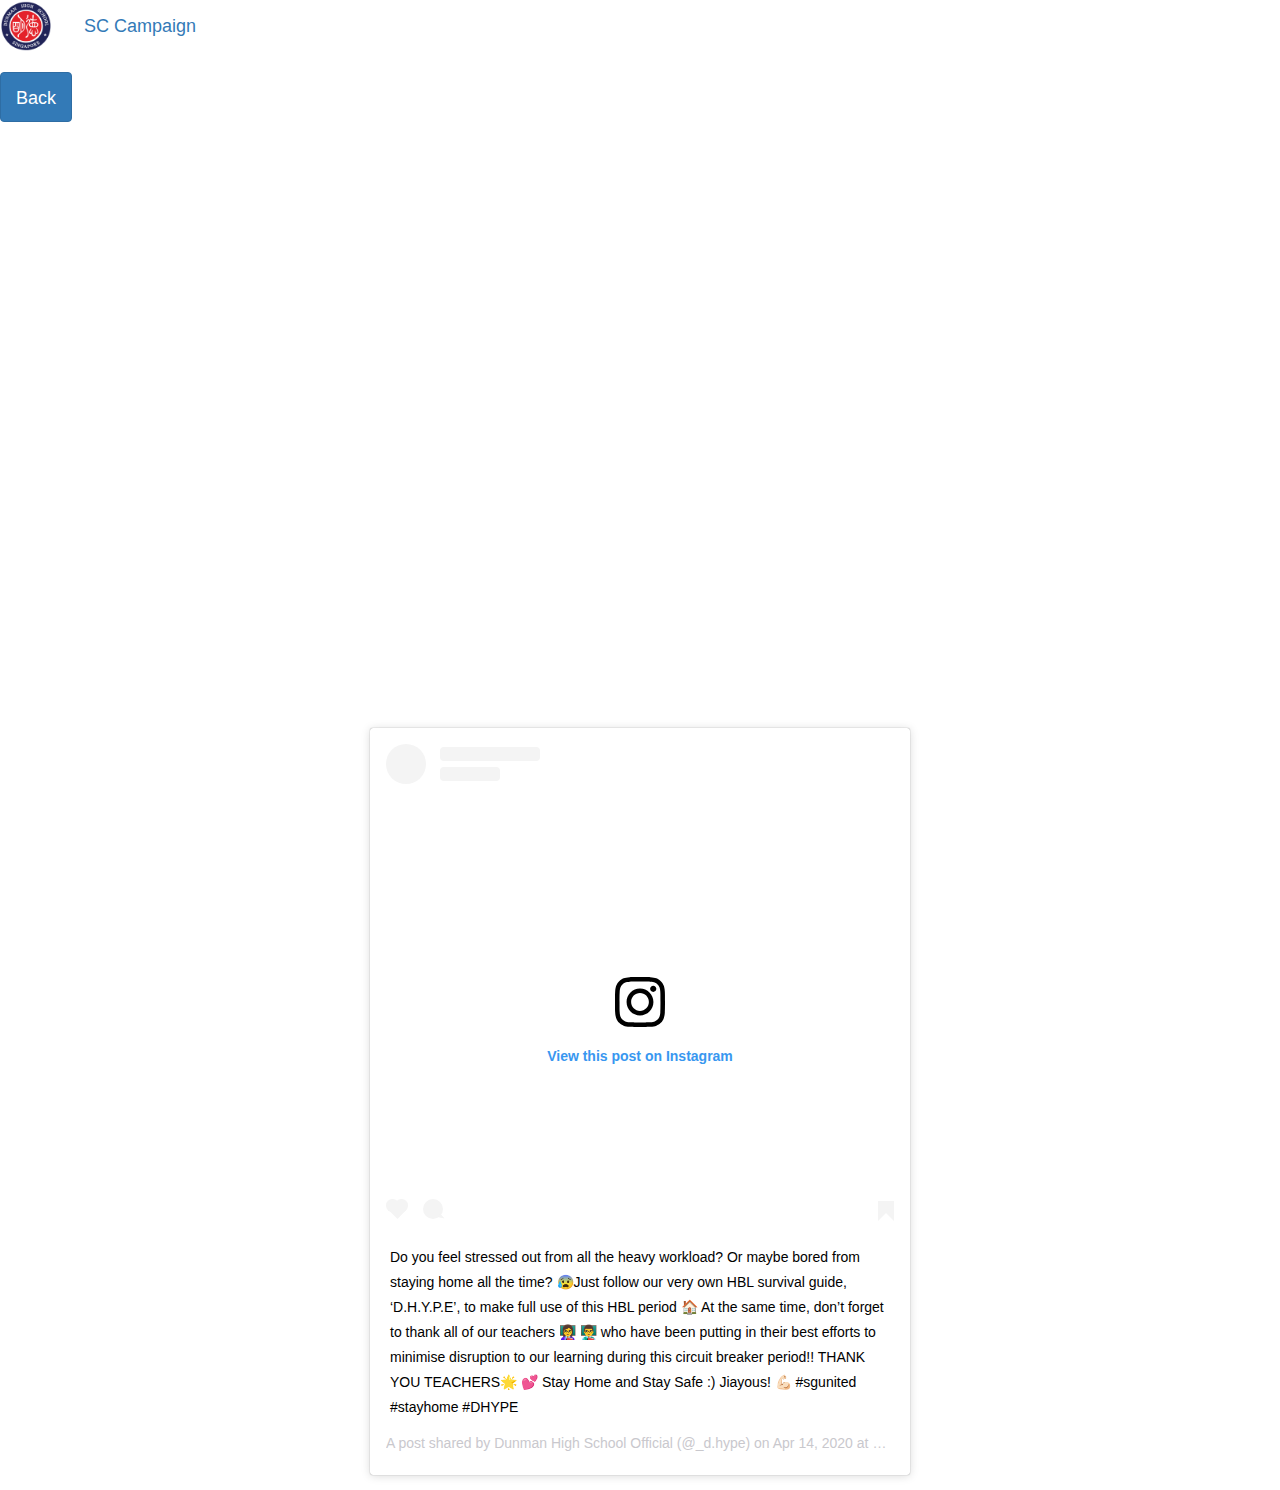
<file: candidates/sc02.html>
<!DOCTYPE html>
<html lang="en">

<head>
    <title>Bootstrap Example</title>
    <meta charset="utf-8">
    <meta name="viewport" content="width=device-width, initial-scale=1">
    <link rel="stylesheet" href="https://maxcdn.bootstrapcdn.com/bootstrap/3.4.1/css/bootstrap.min.css">
    <script src="https://ajax.googleapis.com/ajax/libs/jquery/3.4.1/jquery.min.js"></script>
    <script src="https://maxcdn.bootstrapcdn.com/bootstrap/3.4.1/js/bootstrap.min.js"></script>

    <link rel="stylesheet" href="../assets/css/index.css">
</head>

<body>
    <nav class="navbar ">
        <a class="navbar-left"><img src="../assets/img/school-logo.png" height="50" width:="50"></a>
        <a class="navbar-brand" href="../index.html">SC Campaign</a>
        <br>
    </nav>
    <div><a type="button" class="btn btn-primary navbar-brand" href="../index.html">Back</a></div>

    <!-- Insert Youtube link below -->
    
    
    <br><br><br>
    <div class="video-player">
        <iframe frameborder="0" src="https://www.youtube.com/embed/F1M6j4kiaNs" allowfullscreen="allowfullscreen"
            mozallowfullscreen="mozallowfullscreen" msallowfullscreen="msallowfullscreen" oallowfullscreen="oallowfullscreen"
            webkitallowfullscreen="webkitallowfullscreen" class="youtube-embed"> </iframe>
    </div>
    
    <blockquote class="instagram-media" data-instgrm-captioned
        data-instgrm-permalink="https://www.instagram.com/p/B-_N_vLHRSU/?utm_source=ig_embed&amp;utm_campaign=loading"
        data-instgrm-version="12"
        style=" background:#FFF; border:0; border-radius:3px; box-shadow:0 0 1px 0 rgba(0,0,0,0.5),0 1px 10px 0 rgba(0,0,0,0.15); margin: 1px; max-width:540px; min-width:326px; padding:0; width:99.375%; width:-webkit-calc(100% - 2px); width:calc(100% - 2px);">
        <div style="padding:16px;"> <a
                href="https://www.instagram.com/p/B-_N_vLHRSU/?utm_source=ig_embed&amp;utm_campaign=loading"
                style=" background:#FFFFFF; line-height:0; padding:0 0; text-align:center; text-decoration:none; width:100%;"
                target="_blank">
                <div style=" display: flex; flex-direction: row; align-items: center;">
                    <div
                        style="background-color: #F4F4F4; border-radius: 50%; flex-grow: 0; height: 40px; margin-right: 14px; width: 40px;">
                    </div>
                    <div style="display: flex; flex-direction: column; flex-grow: 1; justify-content: center;">
                        <div
                            style=" background-color: #F4F4F4; border-radius: 4px; flex-grow: 0; height: 14px; margin-bottom: 6px; width: 100px;">
                        </div>
                        <div
                            style=" background-color: #F4F4F4; border-radius: 4px; flex-grow: 0; height: 14px; width: 60px;">
                        </div>
                    </div>
                </div>
                <div style="padding: 19% 0;"></div>
                <div style="display:block; height:50px; margin:0 auto 12px; width:50px;"><svg width="50px" height="50px"
                        viewBox="0 0 60 60" version="1.1" xmlns="https://www.w3.org/2000/svg"
                        xmlns:xlink="https://www.w3.org/1999/xlink">
                        <g stroke="none" stroke-width="1" fill="none" fill-rule="evenodd">
                            <g transform="translate(-511.000000, -20.000000)" fill="#000000">
                                <g>
                                    <path
                                        d="M556.869,30.41 C554.814,30.41 553.148,32.076 553.148,34.131 C553.148,36.186 554.814,37.852 556.869,37.852 C558.924,37.852 560.59,36.186 560.59,34.131 C560.59,32.076 558.924,30.41 556.869,30.41 M541,60.657 C535.114,60.657 530.342,55.887 530.342,50 C530.342,44.114 535.114,39.342 541,39.342 C546.887,39.342 551.658,44.114 551.658,50 C551.658,55.887 546.887,60.657 541,60.657 M541,33.886 C532.1,33.886 524.886,41.1 524.886,50 C524.886,58.899 532.1,66.113 541,66.113 C549.9,66.113 557.115,58.899 557.115,50 C557.115,41.1 549.9,33.886 541,33.886 M565.378,62.101 C565.244,65.022 564.756,66.606 564.346,67.663 C563.803,69.06 563.154,70.057 562.106,71.106 C561.058,72.155 560.06,72.803 558.662,73.347 C557.607,73.757 556.021,74.244 553.102,74.378 C549.944,74.521 548.997,74.552 541,74.552 C533.003,74.552 532.056,74.521 528.898,74.378 C525.979,74.244 524.393,73.757 523.338,73.347 C521.94,72.803 520.942,72.155 519.894,71.106 C518.846,70.057 518.197,69.06 517.654,67.663 C517.244,66.606 516.755,65.022 516.623,62.101 C516.479,58.943 516.448,57.996 516.448,50 C516.448,42.003 516.479,41.056 516.623,37.899 C516.755,34.978 517.244,33.391 517.654,32.338 C518.197,30.938 518.846,29.942 519.894,28.894 C520.942,27.846 521.94,27.196 523.338,26.654 C524.393,26.244 525.979,25.756 528.898,25.623 C532.057,25.479 533.004,25.448 541,25.448 C548.997,25.448 549.943,25.479 553.102,25.623 C556.021,25.756 557.607,26.244 558.662,26.654 C560.06,27.196 561.058,27.846 562.106,28.894 C563.154,29.942 563.803,30.938 564.346,32.338 C564.756,33.391 565.244,34.978 565.378,37.899 C565.522,41.056 565.552,42.003 565.552,50 C565.552,57.996 565.522,58.943 565.378,62.101 M570.82,37.631 C570.674,34.438 570.167,32.258 569.425,30.349 C568.659,28.377 567.633,26.702 565.965,25.035 C564.297,23.368 562.623,22.342 560.652,21.575 C558.743,20.834 556.562,20.326 553.369,20.18 C550.169,20.033 549.148,20 541,20 C532.853,20 531.831,20.033 528.631,20.18 C525.438,20.326 523.257,20.834 521.349,21.575 C519.376,22.342 517.703,23.368 516.035,25.035 C514.368,26.702 513.342,28.377 512.574,30.349 C511.834,32.258 511.326,34.438 511.181,37.631 C511.035,40.831 511,41.851 511,50 C511,58.147 511.035,59.17 511.181,62.369 C511.326,65.562 511.834,67.743 512.574,69.651 C513.342,71.625 514.368,73.296 516.035,74.965 C517.703,76.634 519.376,77.658 521.349,78.425 C523.257,79.167 525.438,79.673 528.631,79.82 C531.831,79.965 532.853,80.001 541,80.001 C549.148,80.001 550.169,79.965 553.369,79.82 C556.562,79.673 558.743,79.167 560.652,78.425 C562.623,77.658 564.297,76.634 565.965,74.965 C567.633,73.296 568.659,71.625 569.425,69.651 C570.167,67.743 570.674,65.562 570.82,62.369 C570.966,59.17 571,58.147 571,50 C571,41.851 570.966,40.831 570.82,37.631">
                                    </path>
                                </g>
                            </g>
                        </g>
                    </svg></div>
                <div style="padding-top: 8px;">
                    <div
                        style=" color:#3897f0; font-family:Arial,sans-serif; font-size:14px; font-style:normal; font-weight:550; line-height:18px;">
                        View this post on Instagram</div>
                </div>
                <div style="padding: 12.5% 0;"></div>
                <div style="display: flex; flex-direction: row; margin-bottom: 14px; align-items: center;">
                    <div>
                        <div
                            style="background-color: #F4F4F4; border-radius: 50%; height: 12.5px; width: 12.5px; transform: translateX(0px) translateY(7px);">
                        </div>
                        <div
                            style="background-color: #F4F4F4; height: 12.5px; transform: rotate(-45deg) translateX(3px) translateY(1px); width: 12.5px; flex-grow: 0; margin-right: 14px; margin-left: 2px;">
                        </div>
                        <div
                            style="background-color: #F4F4F4; border-radius: 50%; height: 12.5px; width: 12.5px; transform: translateX(9px) translateY(-18px);">
                        </div>
                    </div>
                    <div style="margin-left: 8px;">
                        <div
                            style=" background-color: #F4F4F4; border-radius: 50%; flex-grow: 0; height: 20px; width: 20px;">
                        </div>
                        <div
                            style=" width: 0; height: 0; border-top: 2px solid transparent; border-left: 6px solid #f4f4f4; border-bottom: 2px solid transparent; transform: translateX(16px) translateY(-4px) rotate(30deg)">
                        </div>
                    </div>
                    <div style="margin-left: auto;">
                        <div
                            style=" width: 0px; border-top: 8px solid #F4F4F4; border-right: 8px solid transparent; transform: translateY(16px);">
                        </div>
                        <div
                            style=" background-color: #F4F4F4; flex-grow: 0; height: 12px; width: 16px; transform: translateY(-4px);">
                        </div>
                        <div
                            style=" width: 0; height: 0; border-top: 8px solid #F4F4F4; border-left: 8px solid transparent; transform: translateY(-4px) translateX(8px);">
                        </div>
                    </div>
                </div>
            </a>
            <p style=" margin:8px 0 0 0; padding:0 4px;"> <a
                    href="https://www.instagram.com/p/B-_N_vLHRSU/?utm_source=ig_embed&amp;utm_campaign=loading"
                    style=" color:#000; font-family:Arial,sans-serif; font-size:14px; font-style:normal; font-weight:normal; line-height:17px; text-decoration:none; word-wrap:break-word;"
                    target="_blank">Do you feel stressed out from all the heavy workload? Or maybe bored from staying home
                    all the time? 😰Just follow our very own HBL survival guide, ‘D.H.Y.P.E’, to make full use of this HBL
                    period 🏠 At the same time, don’t forget to thank all of our teachers 👩‍🏫 👨‍🏫 who have been putting
                    in their best efforts to minimise disruption to our learning during this circuit breaker period!! THANK
                    YOU TEACHERS🌟 💕 Stay Home and Stay Safe :) Jiayous! 💪🏻 #sgunited #stayhome #DHYPE</a></p>
            <p
                style=" color:#c9c8cd; font-family:Arial,sans-serif; font-size:14px; line-height:17px; margin-bottom:0; margin-top:8px; overflow:hidden; padding:8px 0 7px; text-align:center; text-overflow:ellipsis; white-space:nowrap;">
                A post shared by <a href="https://www.instagram.com/_d.hype/?utm_source=ig_embed&amp;utm_campaign=loading"
                    style=" color:#c9c8cd; font-family:Arial,sans-serif; font-size:14px; font-style:normal; font-weight:normal; line-height:17px;"
                    target="_blank"> Dunman High School Official</a> (@_d.hype) on <time
                    style=" font-family:Arial,sans-serif; font-size:14px; line-height:17px;"
                    datetime="2020-04-15T04:17:08+00:00">Apr 14, 2020 at 9:17pm PDT</time></p>
        </div>
    </blockquote>
    <script async src="//www.instagram.com/embed.js"></script>

</body>
</file>
<file: assets/css/index.css>
.navbar-left{
    margin-right: 18px;
}

.instagram-media{
    margin:15px auto !important;
}

.video-player{
    width: 100%;
    padding: 0px 10vw;
}

.youtube-embed{
    width: 80vw;
    height: 45vw;
    margin: 0 auto;
    float: center;
}

#main{
    display: flex;
}

#main .btn{
    height: 100%;
    width: 100%;
    font-size: 10vw;
    display: block;
    transition: height 0.5s, width 0.5s;
}

.student-img{
    width: 17vw;
    height: 17vw;
}


@media screen and (min-width: 601px) {
    .student-id{
        font-size: 2vw;
    }

    .student-name{
        font-size: 1.7vw;
    }

    iframe{
        width: 100%;
        height: 500px;
    }
}


@media screen and (max-width: 600px) {
    .student-id{
        font-size: 3vw;
    }

    .student-name{
        font-size: 3vw;
    }

    #main .btn{
        width: 90vw !important;
        height: 30vh !important;
        margin: 10px 0px;
        font-size: 20vw;
        justify-content: center;
        align-items: center;
        display: flex;
    }

    #main{
        flex-direction: column;
        align-items: center;
    }

    iframe{
        width: 100%;
        height: 200px;
    }
}
</file>
